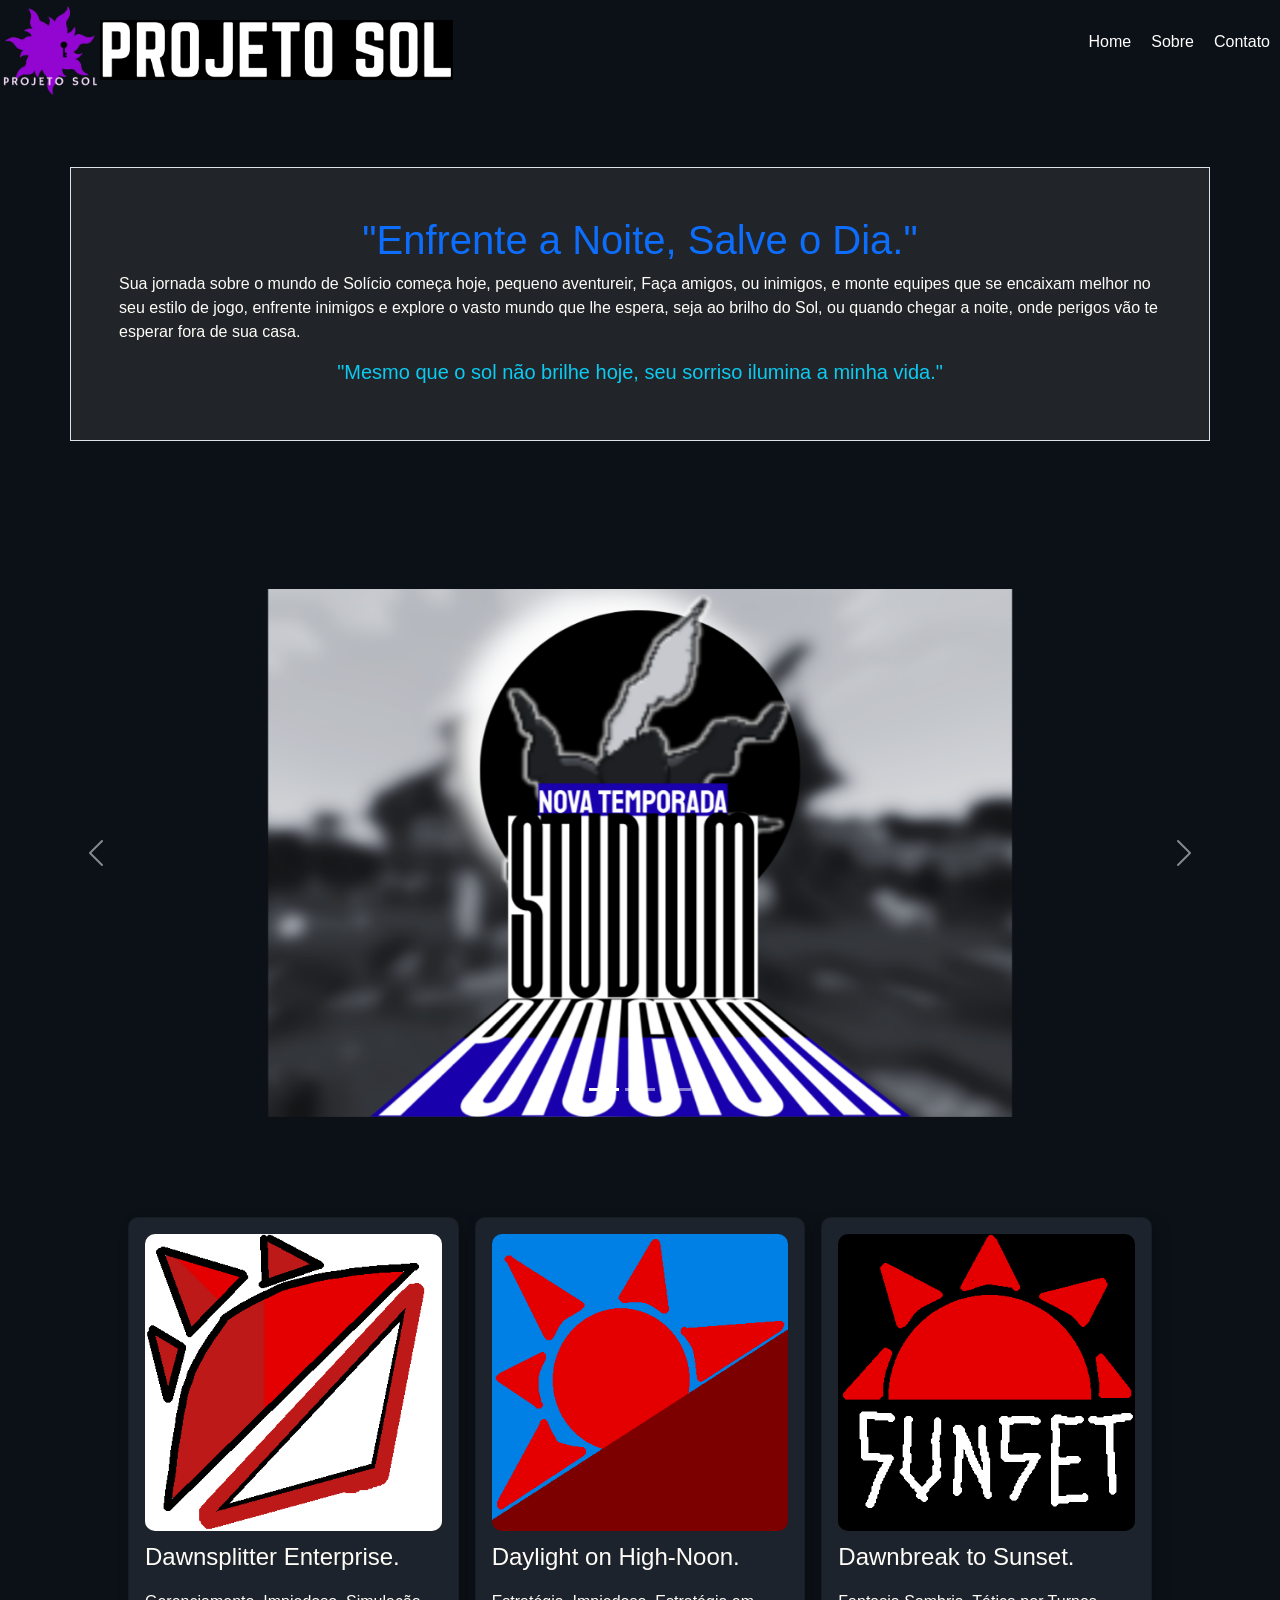
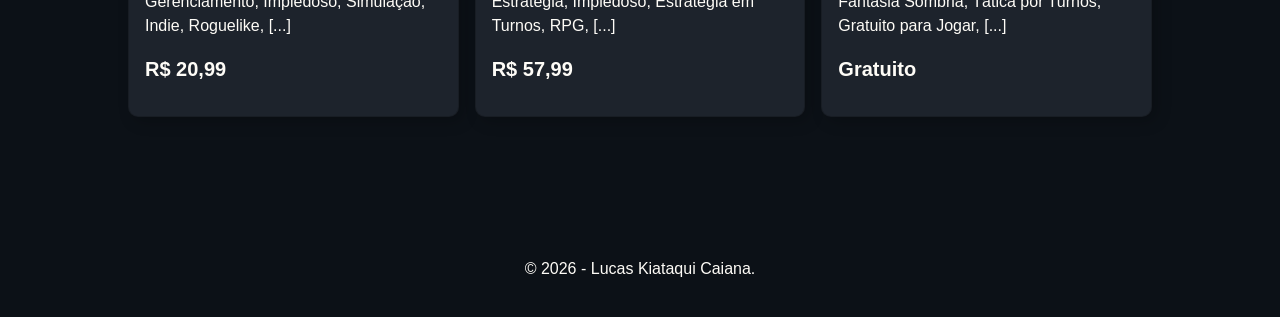
<file: index.html>
<!DOCTYPE html>
<html lang="en">

<head>
    <meta charset="UTF-8">
    <meta name="viewport" content="width=device-width, initial-scale=1.0">
    <link rel="stylesheet" href="https://cdn.jsdelivr.net/npm/bootstrap@5.2.3/dist/css/bootstrap.min.css">
    <link rel="stylesheet" href="css/style.css">
    <title>Home</title>
</head>

<body>
    <header>
        <a href="#" style="display: flex; align-items: center;">
            <img src="src/logo.png" alt="Descrição" class="logo">
            <img src="src/letrario.png" class="letrario">
        </a>
        <ul>
            <li><a href="#">Home</a></li>
            <li><a href="sobre.html">Sobre</a></li>
            <li><a href="contato.html">Contato</a></li>
        </ul>
    </header>
    <main>
        <div class="container p-5 my-5 border bg-dark" style="display: flex; justify-content: space-between; align-items: center; flex-direction: column;">
            <p class="h1 text-primary">"Enfrente a Noite, Salve o Dia."</p>
            <p>Sua jornada sobre o mundo de Solício começa hoje, pequeno aventureir, Faça amigos, ou inimigos, e monte equipes que se encaixam melhor no seu estilo de jogo, enfrente inimigos e explore o vasto mundo que lhe espera, seja ao brilho do Sol, ou quando chegar a noite, onde perigos vão te esperar fora de sua casa.</p>
            <p class="h5 text-info">"Mesmo que o sol não brilhe hoje, seu sorriso ilumina a minha vida."</p>
        </div>
        <div id="carouselExampleIndicators" class="carousel slide; main" data-bs-ride="true">
            <div class="carousel-indicators">
                <button type="button" data-bs-target="#carouselExampleIndicators" data-bs-slide-to="0" class="active"
                    aria-current="true" aria-label="Slide 1"></button>
                <button type="button" data-bs-target="#carouselExampleIndicators" data-bs-slide-to="1"
                    aria-label="Slide 2"></button>
                <button type="button" data-bs-target="#carouselExampleIndicators" data-bs-slide-to="2"
                    aria-label="Slide 3"></button>
            </div>
            <div style="width: 100%" class="carousel-inner">
                <div class="carousel-item active">
                    <img src="src/studiumpunctum.png" alt="" style="display: block; width: 60%; margin: 0 auto;">
                </div>
                <div class="carousel-item">
                    <img src="src/novoboss.png" alt="" style="display: block; width: 60%; margin: 0 auto;">
                </div>
                <div class="carousel-item">
                    <img src="src/promo.png" alt="" style="display: block; width: 60%; margin: 0 auto;">
                </div>
            </div>
            <button class="carousel-control-prev" type="button" data-bs-target="#carouselExampleIndicators"
                data-bs-slide="prev">
                <span class="carousel-control-prev-icon" aria-hidden="true"></span>
                <span class="visually-hidden">Previous</span>
            </button>
            <button class="carousel-control-next" type="button" data-bs-target="#carouselExampleIndicators"
                data-bs-slide="next">
                <span class="carousel-control-next-icon" aria-hidden="true"></span>
                <span class="visually-hidden">Next</span>
            </button>
        </div>
        <div class="cards">
            <div class="card">
                <img src="src/dawnlogo.png" style="max-width: 400px; max-height: 400px; width: auto; height: auto;">
                <div class="card-conteudo">
                    <span>
                        <h1>Dawnsplitter Enterprise.</h1>
                        <p>Gerenciamento, Impiedoso, Simulação, Indie, Roguelike, [...]</p>
                    </span>
                    <p class="preco">R$ 20,99</p>
                </div>
            </div>
            <div class="card">
                <img src="src/noonlogo.png" style="max-width: 400px; max-height: 400px; width: auto; height: auto;">
                <div class="card-conteudo">
                    <span>
                        <h1>Daylight on High-Noon.</h1>
                        <p>Estratégia, Impiedoso, Estratégia em Turnos, RPG, [...]</p>
                    </span>
                    <p class="preco">R$ 57,99</p>
                </div>
            </div>
            <div class="card">
                <img src="src/sunsetlogo.png" style="max-width: 400px; max-height: 400px; width: auto; height: auto;">
                <div class="card-conteudo">
                    <span>
                        <h1>Dawnbreak to Sunset.</h1>
                        <p>Fantasia Sombria, Tática por Turnos, Gratuito para Jogar, [...]</p>
                    </span>
                    <p class="preco">Gratuito</p>
                </div>
            </div>
        </div>
    </main>
    <footer>
        <p>© 2026 - Lucas Kiataqui Caiana.</p>
    </footer>
    <script src="https://cdn.jsdelivr.net/npm/bootstrap@5.2.3/dist/js/bootstrap.bundle.min.js"></script>
</body>

</html>
</file>
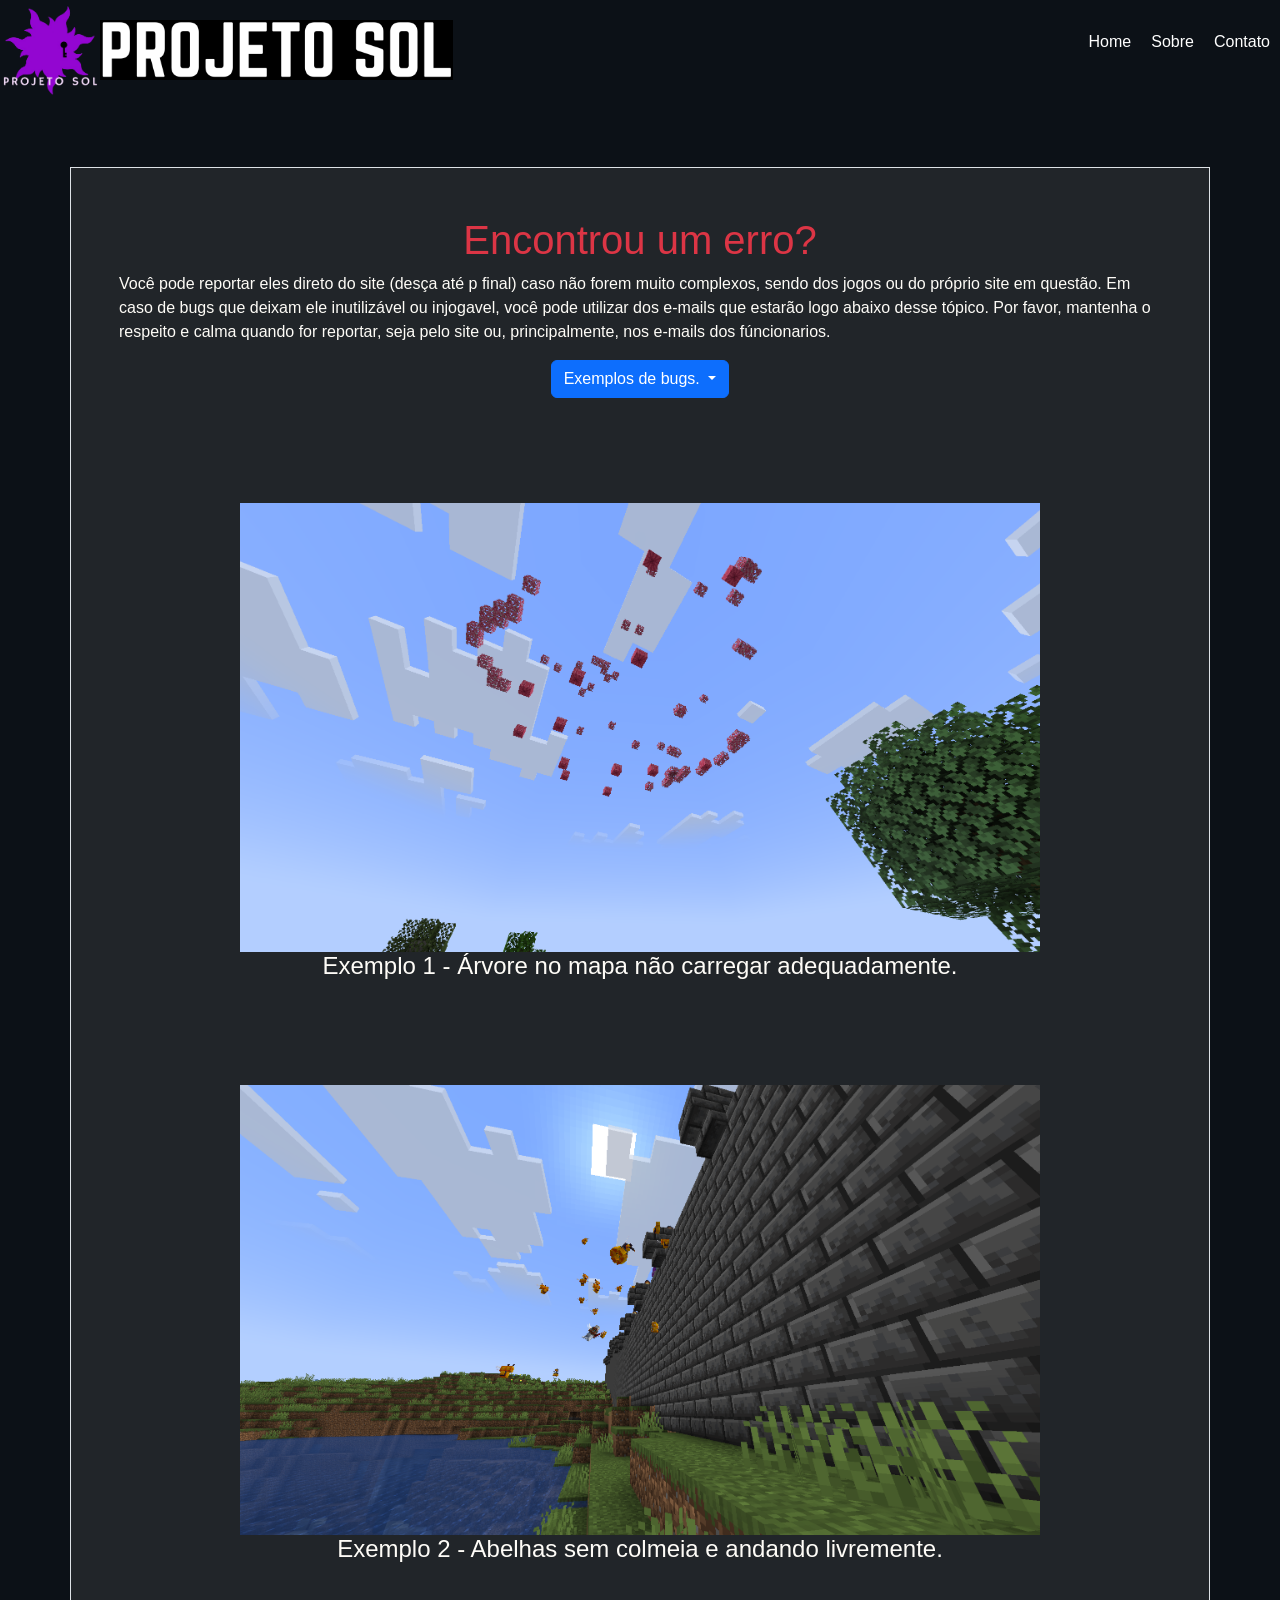
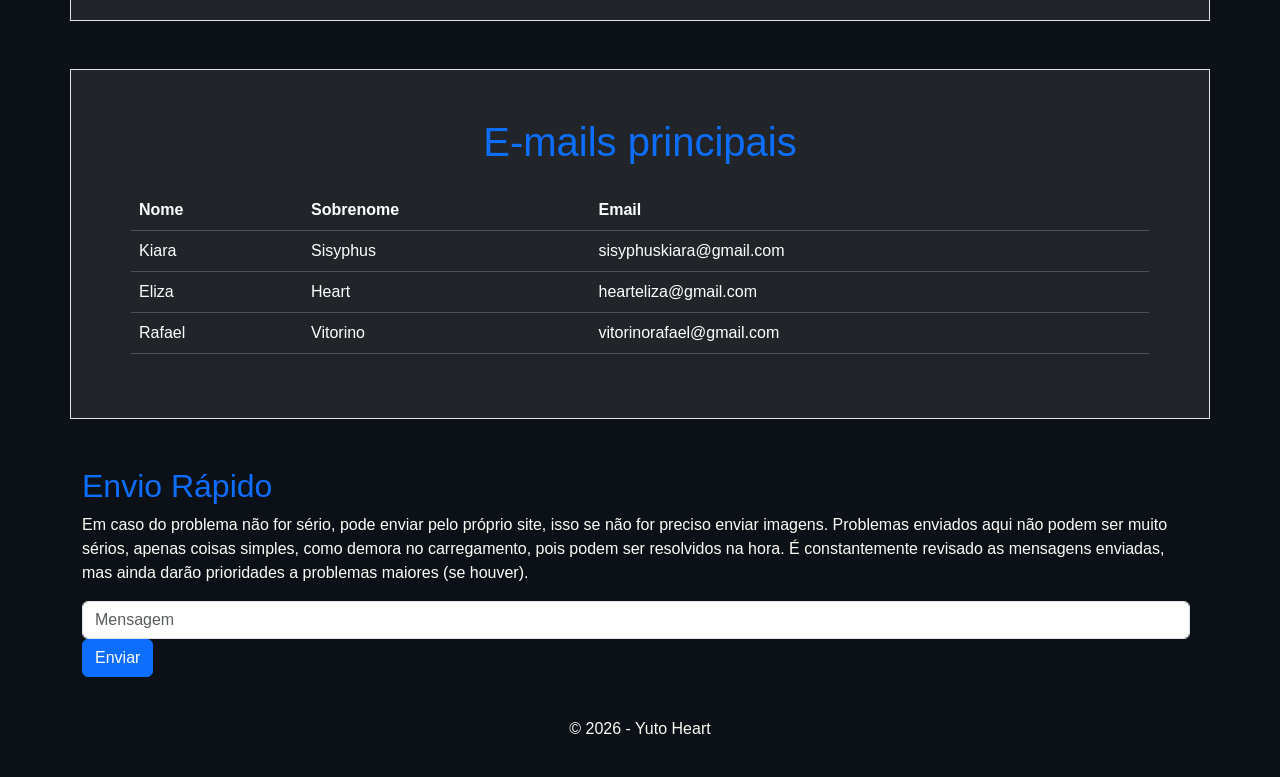
<file: contato.html>
<!DOCTYPE html>
<html lang="en">

<head>
    <meta charset="UTF-8">
    <meta name="viewport" content="width=device-width, initial-scale=1.0">
    <link rel="stylesheet" href="https://cdn.jsdelivr.net/npm/bootstrap@5.2.3/dist/css/bootstrap.min.css">
    <link rel="stylesheet" href="css/style.css">
    <title>Contato</title>
</head>

<body>
    <header>
        <a href="index.html" style="display: flex; align-items: center;">
            <img src="src/logo.png" alt="Descrição" class="logo">
            <img src="src/letrario.png" class="letrario">
        </a>
        <ul>
            <li><a href="index.html">Home</a></li>
            <li><a href="sobre.html">Sobre</a></li>
            <li><a href="#">Contato</a></li>
        </ul>
    </header>
    <main>
        <div>
            <div class="container p-5 my-5 border bg-dark"
                style="display: flex; justify-content: space-between; align-items: center; flex-direction: column;">
                <p class="h1 text-danger">Encontrou um erro?</p>
                <p>Você pode reportar eles direto do site (desça até p final) caso não forem muito complexos, sendo dos jogos ou do próprio site em questão. Em caso de bugs que deixam ele inutilizável ou injogavel, você pode utilizar dos e-mails que estarão logo abaixo desse tópico. Por favor, mantenha o respeito e calma quando for reportar, seja pelo site ou, principalmente, nos e-mails dos fúncionarios.</p>
                <div class="dropdown">
                    <button type="button" class="btn btn-primary dropdown-toggle" data-bs-toggle="dropdown">
                        Exemplos de bugs.
                    </button>
                    <ul class="dropdown-menu bg-dark" style="max-width: 800px; width: auto;">
                        <p>Falhas de Física e Colisão.</p>
                        <p>Erros Gráficos.</p>
                        <p>Glitches de Progresso.</p>
                        <p>Comportamentos Bizarros.</p>
                    </ul>
                </div>
                <img src="src/bugarvore.png" style="width: 100%; margin-top: 10%;" class="bugs">
                <h4 style="margin-bottom: 10%;">Exemplo 1 - Árvore no mapa não carregar adequadamente.</h4>
                <img src="src/bugabelha.png" style="width: 100%;" class="bugs">
                <h4>Exemplo 2 - Abelhas sem colmeia e andando livremente.</h4>
            </div>
            <div class="container p-5 my-5 border bg-dark"
                style="display: flex; justify-content: space-between; align-items: center; flex-direction: column;">
                <h1 class="text-primary">E-mails principais</h1>
                <div class="container mt-3">
                    <table class="table table-dark table-hover">
                        <thead>
                            <tr>
                                <th>Nome</th>
                                <th>Sobrenome</th>
                                <th>Email</th>
                            </tr>
                        </thead>
                        <tbody>
                            <tr>
                                <td>Kiara</td>
                                <td>Sisyphus</td>
                                <td>sisyphuskiara@gmail.com</td>
                            </tr>
                            <tr>
                                <td>Eliza</td>
                                <td>Heart</td>
                                <td>hearteliza@gmail.com</td>
                            </tr>
                            <tr>
                                <td>Rafael</td>
                                <td>Vitorino</td>
                                <td>vitorinorafael@gmail.com</td>
                            </tr>
                        </tbody>
                    </table>
                </div>
            </div>
            <div class="container mt-3">
                <h2 class="text-primary">Envio Rápido</h2>
                <p>Em caso do problema não for sério, pode enviar pelo próprio site, isso se não for preciso enviar
                    imagens. Problemas enviados aqui não podem ser muito sérios, apenas coisas simples, como demora no
                    carregamento, pois podem ser resolvidos na hora. É constantemente revisado as mensagens enviadas,
                    mas ainda darão prioridades a problemas maiores (se houver).</p>
                <form class="d-flex">
                    <input class="form-control me-2" type="text" placeholder="Mensagem">
                </form>
                <button type="button" class="btn btn-primary" data-bs-toggle="collapse"
                    data-bs-target="#demo">Enviar</button>
                <div id="demo" class="collapse">
                    Mensagem enviada!
                </div>
            </div>
        </div>
    </main>
    <footer>
        <p>© 2026 - Yuto Heart</p>
    </footer>
    <script src="https://cdn.jsdelivr.net/npm/bootstrap@5.2.3/dist/js/bootstrap.bundle.min.js"></script>
</body>

</html>
</file>
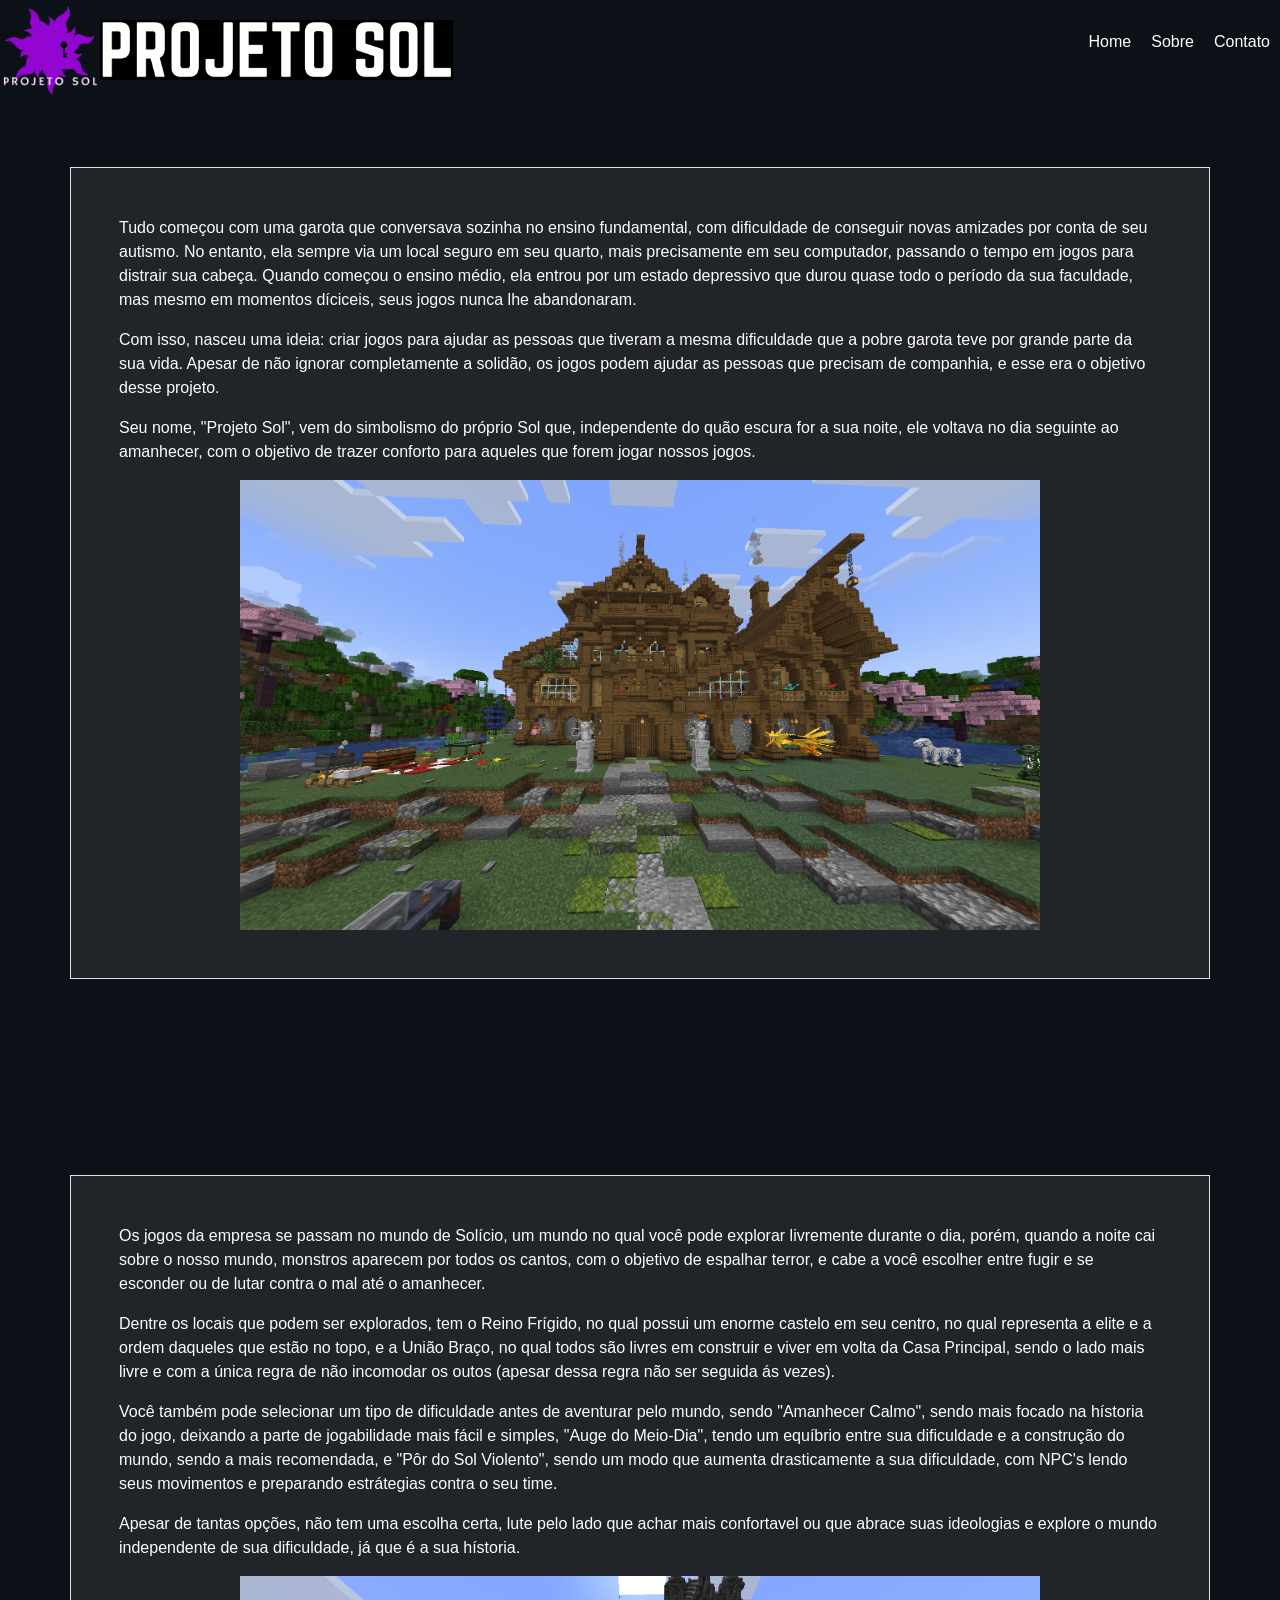
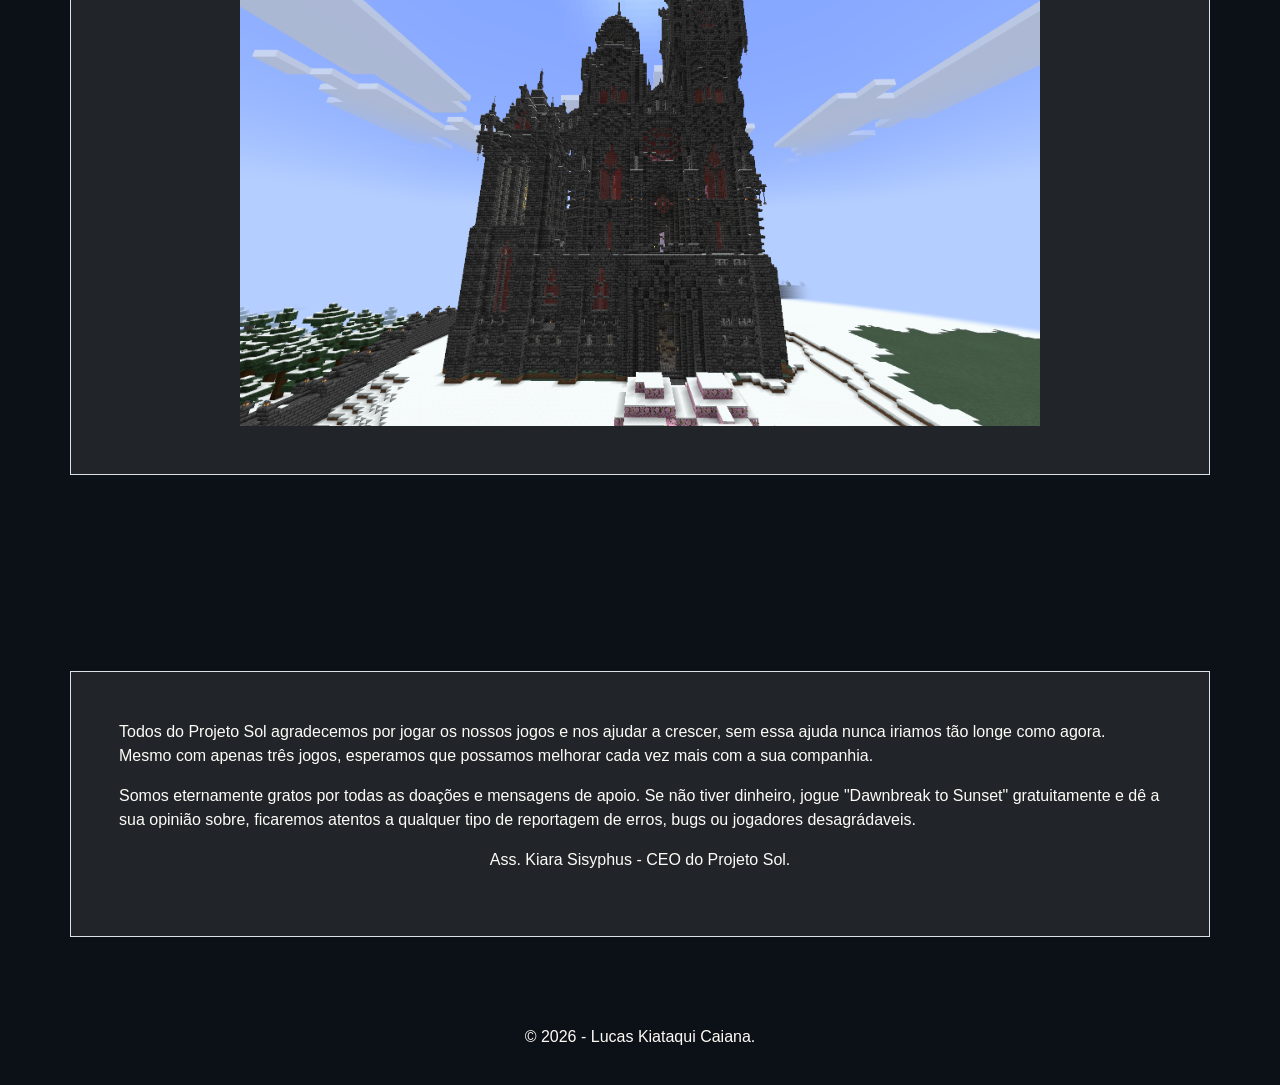
<file: sobre.html>
<!DOCTYPE html>
<html lang="en">
<head>
    <meta charset="UTF-8">
    <meta name="viewport" content="width=device-width, initial-scale=1.0">
    <link rel="stylesheet" href="https://cdn.jsdelivr.net/npm/bootstrap@5.2.3/dist/css/bootstrap.min.css">
    <link rel="stylesheet" href="css/style.css">
    <title>Sobre</title>
</head>
<body>
    <header>
        <a href="index.html" style="display: flex; align-items: center;">
            <img src="src/logo.png" alt="Descrição" class="logo">
            <img src="src/letrario.png" class="letrario">
        </a>
        <ul>
            <li><a href="index.html">Home</a></li>
            <li><a href="#">Sobre</a></li>
            <li><a href="contato.html">Contato</a></li>
        </ul>
    </header>
    <main>
        <div class="container p-5 my-5 border bg-dark" style="display: flex; justify-content: space-between; align-items: center; flex-direction: column;">
            <p>Tudo começou com uma garota que conversava sozinha no ensino fundamental, com dificuldade de conseguir novas amizades por conta de seu autismo. No entanto, ela sempre via um local seguro em seu quarto, mais precisamente em seu computador, passando o tempo em jogos para distrair sua cabeça. Quando começou o ensino médio, ela entrou por um estado depressivo que durou quase todo o período da sua faculdade, mas mesmo em momentos díciceis, seus jogos nunca lhe abandonaram.</p>
            <p>Com isso, nasceu uma ideia: criar jogos para ajudar as pessoas que tiveram a mesma dificuldade que a pobre garota teve por grande parte da sua vida. Apesar de não ignorar completamente a solidão, os jogos podem ajudar as pessoas que precisam de companhia, e esse era o objetivo desse projeto.</p>
            <p>Seu nome, "Projeto Sol", vem do simbolismo do próprio Sol que, independente do quão escura for a sua noite, ele voltava no dia seguinte ao amanhecer, com o objetivo de trazer conforto para aqueles que forem jogar nossos jogos.</p>
            <img src="src/uniaobraco.png" class="bugs">
        </div>
        <div class="container p-5 my-5 border bg-dark" style="display: flex; justify-content: space-between; align-items: center; flex-direction: column;">
            <p>Os jogos da empresa se passam no mundo de Solício, um mundo no qual você pode explorar livremente durante o dia, porém, quando a noite cai sobre o nosso mundo, monstros aparecem por todos os cantos, com o objetivo de espalhar terror, e cabe a você escolher entre fugir e se esconder ou de lutar contra o mal até o amanhecer.</p>
            <p>Dentre os locais que podem ser explorados, tem o Reino Frígido, no qual possui um enorme castelo em seu centro, no qual representa a elite e a ordem daqueles que estão no topo, e a União Braço, no qual todos são livres em construir e viver em volta da Casa Principal, sendo o lado mais livre e com a única regra de não incomodar os outos (apesar dessa regra não ser seguida ás vezes).</p>
            <p>Você também pode selecionar um tipo de dificuldade antes de aventurar pelo mundo, sendo "Amanhecer Calmo", sendo mais focado na hístoria do jogo, deixando a parte de jogabilidade mais fácil e simples, "Auge do Meio-Dia", tendo um equíbrio entre sua dificuldade e a construção do mundo, sendo a mais recomendada, e "Pôr do Sol Violento", sendo um modo que aumenta drasticamente a sua dificuldade, com NPC's lendo seus movimentos e preparando estrátegias contra o seu time.</p>
            <p>Apesar de tantas opções, não tem uma escolha certa, lute pelo lado que achar mais confortavel ou que abrace suas ideologias e explore o mundo independente de sua dificuldade, já que é a sua hístoria.</p>
            <img src="src/reinofrigido.png" class="bugs">
        </div>
        <div class="container p-5 my-5 border bg-dark" style="display: flex; justify-content: space-between; align-items: center; flex-direction: column;">
            <p>Todos do Projeto Sol agradecemos por jogar os nossos jogos e nos ajudar a crescer, sem essa ajuda nunca iriamos tão longe como agora. Mesmo com apenas três jogos, esperamos que possamos melhorar cada vez mais com a sua companhia.</p>
            <p>Somos eternamente gratos por todas as doações e mensagens de apoio. Se não tiver dinheiro, jogue "Dawnbreak to Sunset" gratuitamente e dê a sua opinião sobre, ficaremos atentos a qualquer tipo de reportagem de erros, bugs ou jogadores desagrádaveis.</p>
            <p>Ass. Kiara Sisyphus - CEO do Projeto Sol.</p>
        </div>
    </main>
    <footer>
        <p>© 2026 - Lucas Kiataqui Caiana.</p>
    </footer>
    <script src="https://cdn.jsdelivr.net/npm/bootstrap@5.2.3/dist/js/bootstrap.bundle.min.js"></script>
</body>
</html>
</file>
<file: css/style.css>
* {
    margin: 0;
    padding: 0;
    color: #FEFCF7;
    font-family: Arial, Helvetica, sans-serif;
    box-sizing: border-box;
}

.menu {
    float: left;
    width: 20%;
}

.menuitem {
    padding: 8px;
    margin-top: 7px;
    border-bottom: 1px solid #f1f1f1;
}

.logo {
    max-width: 100px;
    max-height: 100px;
}

.main {
    float: left;
    width: 100%;
    padding: 0 20px;
    overflow: hidden;
}

.right {
    background-color: lightblue;
    float: left;
    width: 100%;
    padding: 10px 15px;
    margin-top: 7px;
}

.bugs {
    max-width: 800px;
    max-height: 600px;
    width: auto;
    height: auto;
}

@media screen and (min-width: 1200px) {
    .cards {
        display: grid;
        grid-template-columns: 1fr 1fr 1fr;
    }

    .letrario {
        max-height: 60px;
    }
}

@media screen and (min-width: 501px) and (max-width:1199px) {

    /* For tablets: */
    .main {
        width: 100%;
        padding: 0;
    }

    .right {
        width: 200%;
    }

    .cards {
        display: grid;
        grid-template-columns: 1fr 1fr;
    }

    .letrario {
        max-height: 40px;
    }
}

@media screen and (min-width:250px) and (max-width:500px) {

    /* For mobile phones: */
    .menu,
    .main,
    .right {
        width: 100%;
    }

    .cards {
        display: flex;
        flex-direction: column;
    }

    .letrario {
        display: none;
    }
}

body {
    background-color: #0C1117;

}

header {
    display: flex;
    width: 100%;
    justify-content: space-between;
    align-items: center;
}

header a {
    color: white;
}

ul {
    display: flex;
    list-style-type: none;
}

li a {
    text-decoration: none;
    padding: 10px;
    display: block;
}

li a:hover {
    background-color: #303542;
    color: #FEFCF7;
}

main {
    display: flex;
    flex-direction: column;
    gap: 100px;
    margin-top: 20px;
}

/* main div{
    border: 1px solid yellow;
    width: 100px;
    height: 100px;
} */
.cards {
    gap: 16px;
    justify-content: center;
    height: 50%;
    width: 80%;
    margin: auto;
    margin-bottom: 100px;
}

.card {
    padding: 16px;
    border-radius: 10px;
    background-color: #1D232C;
    display: flex;
    gap: 12px;
    box-shadow: 5px 5px 15px 0px rgba(0, 0, 0, 0.20);
    border-radius: 10px;
}

.card img {
    width: 100%;
    height: 200px;
    object-fit: cover;
    border-radius: 10px;
}

.card-conteudo {
    width: 100%;
    display: flex;
    flex-direction: column;
    justify-content: space-between;
}

.card-conteudo h1 {
    font-size: 24px;
}

.card-conteudo span {
    display: flex;
    flex-direction: column;
    gap: 10px;
}

.preco {
    font-size: 20px;
    font-weight: 700;
}

footer {
    padding: 20px;
    text-align: center;
    margin-top: 20px;
}
</file>
